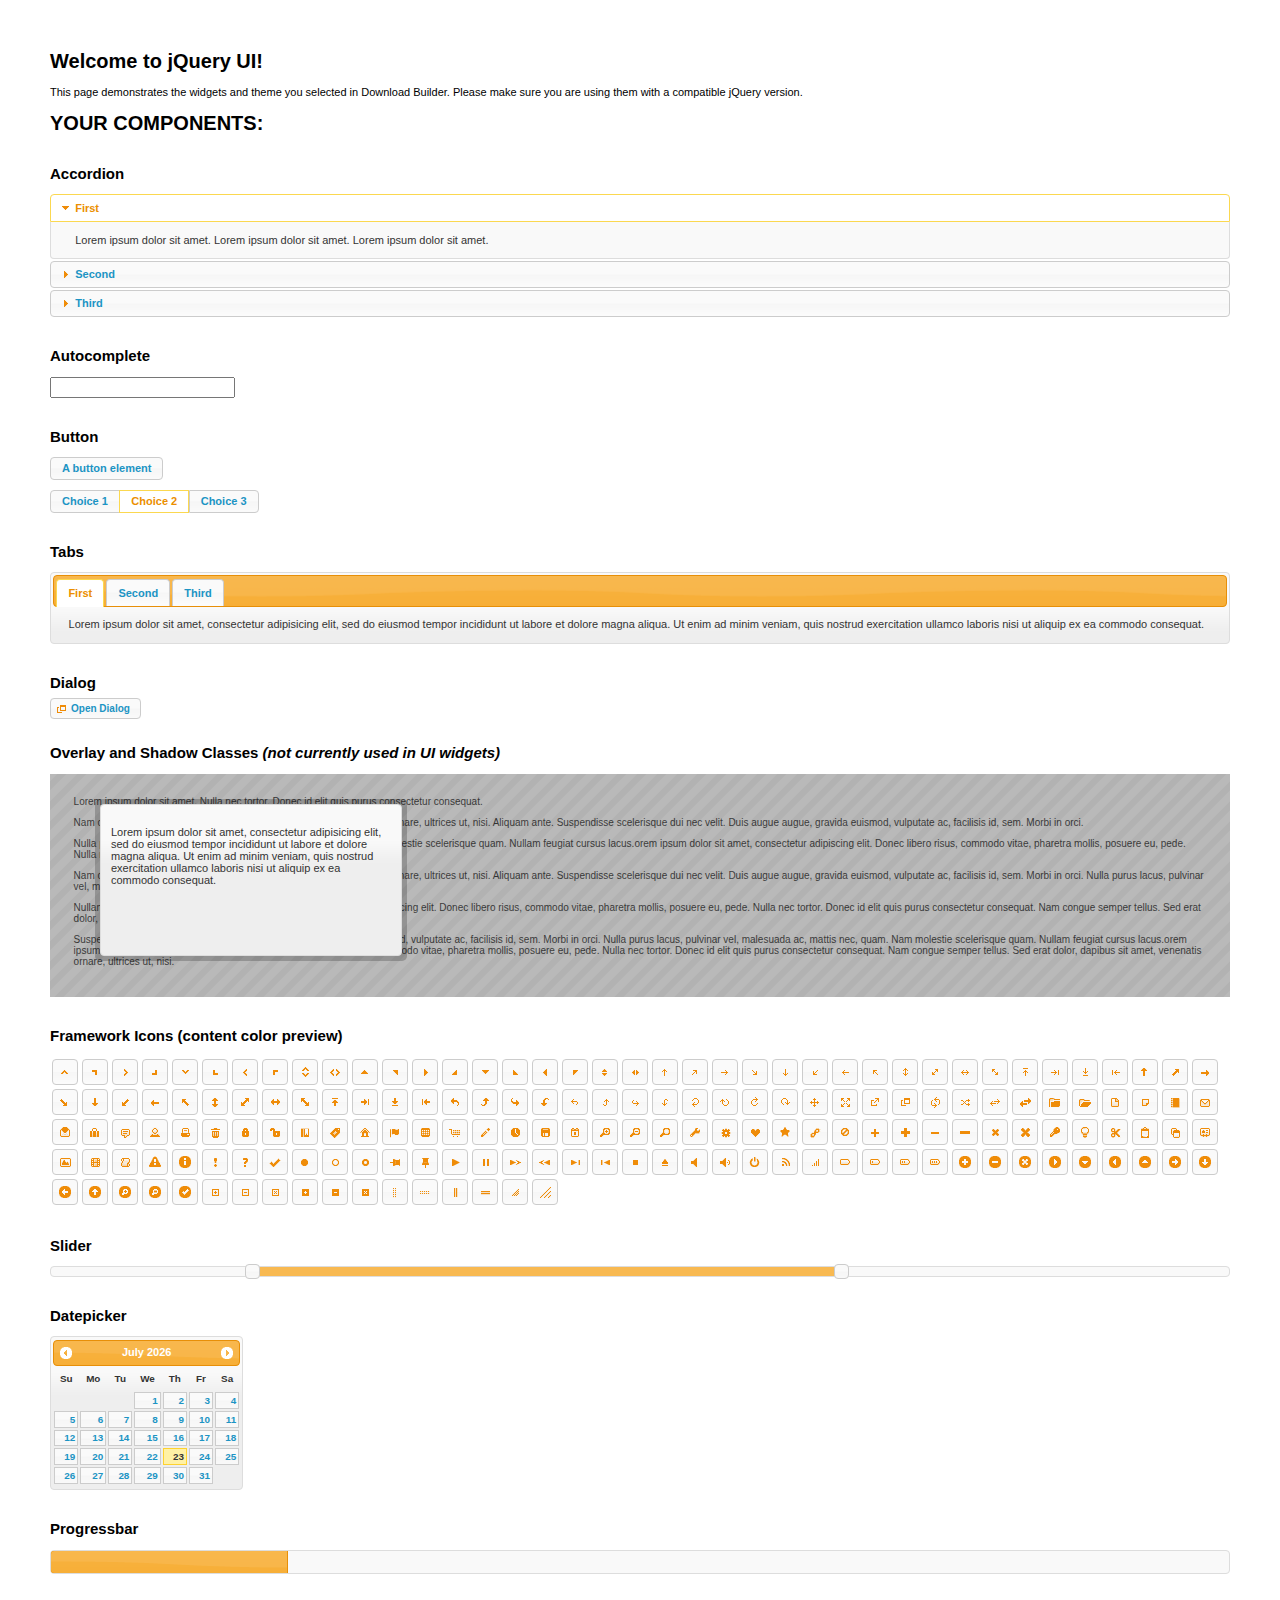
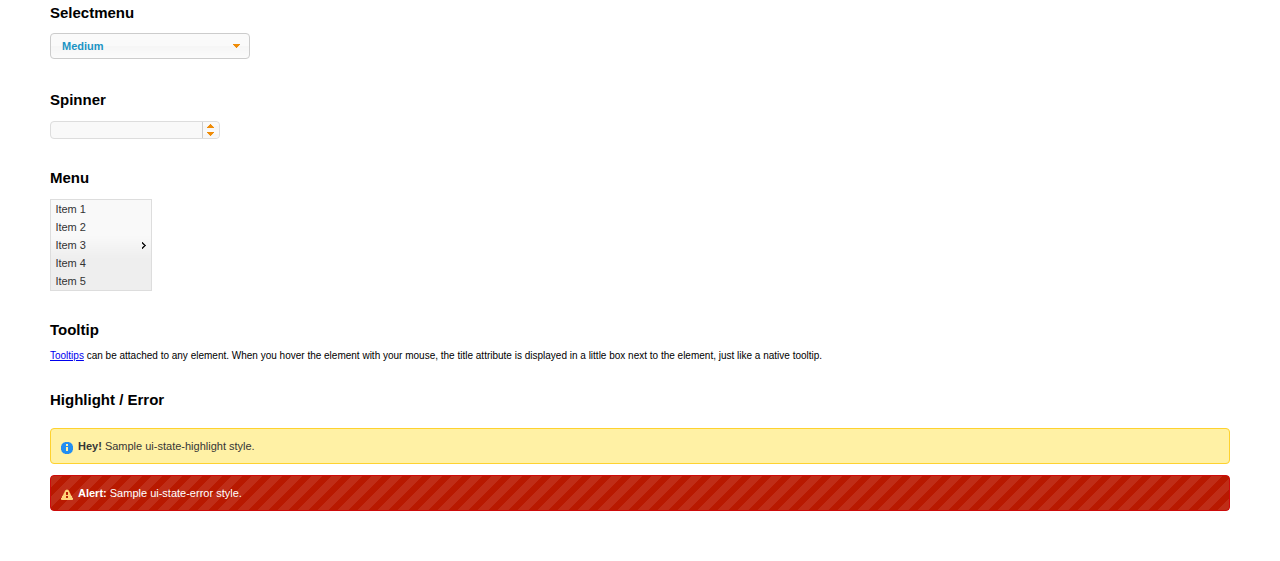
<file: jquery-ui-1.11.4.custom/index.html>
<!doctype html>
<html lang="us">
<head>
	<meta charset="utf-8">
	<title>jQuery UI Example Page</title>
	<link href="jquery-ui.css" rel="stylesheet">
	<style>
	body{
		font: 62.5% "Trebuchet MS", sans-serif;
		margin: 50px;
	}
	.demoHeaders {
		margin-top: 2em;
	}
	#dialog-link {
		padding: .4em 1em .4em 20px;
		text-decoration: none;
		position: relative;
	}
	#dialog-link span.ui-icon {
		margin: 0 5px 0 0;
		position: absolute;
		left: .2em;
		top: 50%;
		margin-top: -8px;
	}
	#icons {
		margin: 0;
		padding: 0;
	}
	#icons li {
		margin: 2px;
		position: relative;
		padding: 4px 0;
		cursor: pointer;
		float: left;
		list-style: none;
	}
	#icons span.ui-icon {
		float: left;
		margin: 0 4px;
	}
	.fakewindowcontain .ui-widget-overlay {
		position: absolute;
	}
	select {
		width: 200px;
	}
	</style>
</head>
<body>

<h1>Welcome to jQuery UI!</h1>

<div class="ui-widget">
	<p>This page demonstrates the widgets and theme you selected in Download Builder. Please make sure you are using them with a compatible jQuery version.</p>
</div>

<h1>YOUR COMPONENTS:</h1>


<!-- Accordion -->
<h2 class="demoHeaders">Accordion</h2>
<div id="accordion">
	<h3>First</h3>
	<div>Lorem ipsum dolor sit amet. Lorem ipsum dolor sit amet. Lorem ipsum dolor sit amet.</div>
	<h3>Second</h3>
	<div>Phasellus mattis tincidunt nibh.</div>
	<h3>Third</h3>
	<div>Nam dui erat, auctor a, dignissim quis.</div>
</div>



<!-- Autocomplete -->
<h2 class="demoHeaders">Autocomplete</h2>
<div>
	<input id="autocomplete" title="type &quot;a&quot;">
</div>



<!-- Button -->
<h2 class="demoHeaders">Button</h2>
<button id="button">A button element</button>
<form style="margin-top: 1em;">
	<div id="radioset">
		<input type="radio" id="radio1" name="radio"><label for="radio1">Choice 1</label>
		<input type="radio" id="radio2" name="radio" checked="checked"><label for="radio2">Choice 2</label>
		<input type="radio" id="radio3" name="radio"><label for="radio3">Choice 3</label>
	</div>
</form>



<!-- Tabs -->
<h2 class="demoHeaders">Tabs</h2>
<div id="tabs">
	<ul>
		<li><a href="#tabs-1">First</a></li>
		<li><a href="#tabs-2">Second</a></li>
		<li><a href="#tabs-3">Third</a></li>
	</ul>
	<div id="tabs-1">Lorem ipsum dolor sit amet, consectetur adipisicing elit, sed do eiusmod tempor incididunt ut labore et dolore magna aliqua. Ut enim ad minim veniam, quis nostrud exercitation ullamco laboris nisi ut aliquip ex ea commodo consequat.</div>
	<div id="tabs-2">Phasellus mattis tincidunt nibh. Cras orci urna, blandit id, pretium vel, aliquet ornare, felis. Maecenas scelerisque sem non nisl. Fusce sed lorem in enim dictum bibendum.</div>
	<div id="tabs-3">Nam dui erat, auctor a, dignissim quis, sollicitudin eu, felis. Pellentesque nisi urna, interdum eget, sagittis et, consequat vestibulum, lacus. Mauris porttitor ullamcorper augue.</div>
</div>



<!-- Dialog NOTE: Dialog is not generated by UI in this demo so it can be visually styled in themeroller-->
<h2 class="demoHeaders">Dialog</h2>
<p><a href="#" id="dialog-link" class="ui-state-default ui-corner-all"><span class="ui-icon ui-icon-newwin"></span>Open Dialog</a></p>

<h2 class="demoHeaders">Overlay and Shadow Classes <em>(not currently used in UI widgets)</em></h2>
<div style="position: relative; width: 96%; height: 200px; padding:1% 2%; overflow:hidden;" class="fakewindowcontain">
	<p>Lorem ipsum dolor sit amet,  Nulla nec tortor. Donec id elit quis purus consectetur consequat. </p><p>Nam congue semper tellus. Sed erat dolor, dapibus sit amet, venenatis ornare, ultrices ut, nisi. Aliquam ante. Suspendisse scelerisque dui nec velit. Duis augue augue, gravida euismod, vulputate ac, facilisis id, sem. Morbi in orci. </p><p>Nulla purus lacus, pulvinar vel, malesuada ac, mattis nec, quam. Nam molestie scelerisque quam. Nullam feugiat cursus lacus.orem ipsum dolor sit amet, consectetur adipiscing elit. Donec libero risus, commodo vitae, pharetra mollis, posuere eu, pede. Nulla nec tortor. Donec id elit quis purus consectetur consequat. </p><p>Nam congue semper tellus. Sed erat dolor, dapibus sit amet, venenatis ornare, ultrices ut, nisi. Aliquam ante. Suspendisse scelerisque dui nec velit. Duis augue augue, gravida euismod, vulputate ac, facilisis id, sem. Morbi in orci. Nulla purus lacus, pulvinar vel, malesuada ac, mattis nec, quam. Nam molestie scelerisque quam. </p><p>Nullam feugiat cursus lacus.orem ipsum dolor sit amet, consectetur adipiscing elit. Donec libero risus, commodo vitae, pharetra mollis, posuere eu, pede. Nulla nec tortor. Donec id elit quis purus consectetur consequat. Nam congue semper tellus. Sed erat dolor, dapibus sit amet, venenatis ornare, ultrices ut, nisi. Aliquam ante. </p><p>Suspendisse scelerisque dui nec velit. Duis augue augue, gravida euismod, vulputate ac, facilisis id, sem. Morbi in orci. Nulla purus lacus, pulvinar vel, malesuada ac, mattis nec, quam. Nam molestie scelerisque quam. Nullam feugiat cursus lacus.orem ipsum dolor sit amet, consectetur adipiscing elit. Donec libero risus, commodo vitae, pharetra mollis, posuere eu, pede. Nulla nec tortor. Donec id elit quis purus consectetur consequat. Nam congue semper tellus. Sed erat dolor, dapibus sit amet, venenatis ornare, ultrices ut, nisi. </p>

	<!-- ui-dialog -->
	<div class="ui-overlay"><div class="ui-widget-overlay"></div><div class="ui-widget-shadow ui-corner-all" style="width: 302px; height: 152px; position: absolute; left: 50px; top: 30px;"></div></div>
	<div style="position: absolute; width: 280px; height: 130px;left: 50px; top: 30px; padding: 10px;" class="ui-widget ui-widget-content ui-corner-all">
		<div class="ui-dialog-content ui-widget-content" style="background: none; border: 0;">
			<p>Lorem ipsum dolor sit amet, consectetur adipisicing elit, sed do eiusmod tempor incididunt ut labore et dolore magna aliqua. Ut enim ad minim veniam, quis nostrud exercitation ullamco laboris nisi ut aliquip ex ea commodo consequat.</p>
		</div>
	</div>

</div>

<!-- ui-dialog -->
<div id="dialog" title="Dialog Title">
	<p>Lorem ipsum dolor sit amet, consectetur adipisicing elit, sed do eiusmod tempor incididunt ut labore et dolore magna aliqua. Ut enim ad minim veniam, quis nostrud exercitation ullamco laboris nisi ut aliquip ex ea commodo consequat.</p>
</div>



<h2 class="demoHeaders">Framework Icons (content color preview)</h2>
<ul id="icons" class="ui-widget ui-helper-clearfix">
	<li class="ui-state-default ui-corner-all" title=".ui-icon-carat-1-n"><span class="ui-icon ui-icon-carat-1-n"></span></li>
	<li class="ui-state-default ui-corner-all" title=".ui-icon-carat-1-ne"><span class="ui-icon ui-icon-carat-1-ne"></span></li>
	<li class="ui-state-default ui-corner-all" title=".ui-icon-carat-1-e"><span class="ui-icon ui-icon-carat-1-e"></span></li>
	<li class="ui-state-default ui-corner-all" title=".ui-icon-carat-1-se"><span class="ui-icon ui-icon-carat-1-se"></span></li>
	<li class="ui-state-default ui-corner-all" title=".ui-icon-carat-1-s"><span class="ui-icon ui-icon-carat-1-s"></span></li>
	<li class="ui-state-default ui-corner-all" title=".ui-icon-carat-1-sw"><span class="ui-icon ui-icon-carat-1-sw"></span></li>
	<li class="ui-state-default ui-corner-all" title=".ui-icon-carat-1-w"><span class="ui-icon ui-icon-carat-1-w"></span></li>
	<li class="ui-state-default ui-corner-all" title=".ui-icon-carat-1-nw"><span class="ui-icon ui-icon-carat-1-nw"></span></li>
	<li class="ui-state-default ui-corner-all" title=".ui-icon-carat-2-n-s"><span class="ui-icon ui-icon-carat-2-n-s"></span></li>
	<li class="ui-state-default ui-corner-all" title=".ui-icon-carat-2-e-w"><span class="ui-icon ui-icon-carat-2-e-w"></span></li>
	<li class="ui-state-default ui-corner-all" title=".ui-icon-triangle-1-n"><span class="ui-icon ui-icon-triangle-1-n"></span></li>
	<li class="ui-state-default ui-corner-all" title=".ui-icon-triangle-1-ne"><span class="ui-icon ui-icon-triangle-1-ne"></span></li>
	<li class="ui-state-default ui-corner-all" title=".ui-icon-triangle-1-e"><span class="ui-icon ui-icon-triangle-1-e"></span></li>
	<li class="ui-state-default ui-corner-all" title=".ui-icon-triangle-1-se"><span class="ui-icon ui-icon-triangle-1-se"></span></li>
	<li class="ui-state-default ui-corner-all" title=".ui-icon-triangle-1-s"><span class="ui-icon ui-icon-triangle-1-s"></span></li>
	<li class="ui-state-default ui-corner-all" title=".ui-icon-triangle-1-sw"><span class="ui-icon ui-icon-triangle-1-sw"></span></li>
	<li class="ui-state-default ui-corner-all" title=".ui-icon-triangle-1-w"><span class="ui-icon ui-icon-triangle-1-w"></span></li>
	<li class="ui-state-default ui-corner-all" title=".ui-icon-triangle-1-nw"><span class="ui-icon ui-icon-triangle-1-nw"></span></li>
	<li class="ui-state-default ui-corner-all" title=".ui-icon-triangle-2-n-s"><span class="ui-icon ui-icon-triangle-2-n-s"></span></li>
	<li class="ui-state-default ui-corner-all" title=".ui-icon-triangle-2-e-w"><span class="ui-icon ui-icon-triangle-2-e-w"></span></li>
	<li class="ui-state-default ui-corner-all" title=".ui-icon-arrow-1-n"><span class="ui-icon ui-icon-arrow-1-n"></span></li>
	<li class="ui-state-default ui-corner-all" title=".ui-icon-arrow-1-ne"><span class="ui-icon ui-icon-arrow-1-ne"></span></li>
	<li class="ui-state-default ui-corner-all" title=".ui-icon-arrow-1-e"><span class="ui-icon ui-icon-arrow-1-e"></span></li>
	<li class="ui-state-default ui-corner-all" title=".ui-icon-arrow-1-se"><span class="ui-icon ui-icon-arrow-1-se"></span></li>
	<li class="ui-state-default ui-corner-all" title=".ui-icon-arrow-1-s"><span class="ui-icon ui-icon-arrow-1-s"></span></li>
	<li class="ui-state-default ui-corner-all" title=".ui-icon-arrow-1-sw"><span class="ui-icon ui-icon-arrow-1-sw"></span></li>
	<li class="ui-state-default ui-corner-all" title=".ui-icon-arrow-1-w"><span class="ui-icon ui-icon-arrow-1-w"></span></li>
	<li class="ui-state-default ui-corner-all" title=".ui-icon-arrow-1-nw"><span class="ui-icon ui-icon-arrow-1-nw"></span></li>
	<li class="ui-state-default ui-corner-all" title=".ui-icon-arrow-2-n-s"><span class="ui-icon ui-icon-arrow-2-n-s"></span></li>
	<li class="ui-state-default ui-corner-all" title=".ui-icon-arrow-2-ne-sw"><span class="ui-icon ui-icon-arrow-2-ne-sw"></span></li>
	<li class="ui-state-default ui-corner-all" title=".ui-icon-arrow-2-e-w"><span class="ui-icon ui-icon-arrow-2-e-w"></span></li>
	<li class="ui-state-default ui-corner-all" title=".ui-icon-arrow-2-se-nw"><span class="ui-icon ui-icon-arrow-2-se-nw"></span></li>
	<li class="ui-state-default ui-corner-all" title=".ui-icon-arrowstop-1-n"><span class="ui-icon ui-icon-arrowstop-1-n"></span></li>
	<li class="ui-state-default ui-corner-all" title=".ui-icon-arrowstop-1-e"><span class="ui-icon ui-icon-arrowstop-1-e"></span></li>
	<li class="ui-state-default ui-corner-all" title=".ui-icon-arrowstop-1-s"><span class="ui-icon ui-icon-arrowstop-1-s"></span></li>
	<li class="ui-state-default ui-corner-all" title=".ui-icon-arrowstop-1-w"><span class="ui-icon ui-icon-arrowstop-1-w"></span></li>
	<li class="ui-state-default ui-corner-all" title=".ui-icon-arrowthick-1-n"><span class="ui-icon ui-icon-arrowthick-1-n"></span></li>
	<li class="ui-state-default ui-corner-all" title=".ui-icon-arrowthick-1-ne"><span class="ui-icon ui-icon-arrowthick-1-ne"></span></li>
	<li class="ui-state-default ui-corner-all" title=".ui-icon-arrowthick-1-e"><span class="ui-icon ui-icon-arrowthick-1-e"></span></li>
	<li class="ui-state-default ui-corner-all" title=".ui-icon-arrowthick-1-se"><span class="ui-icon ui-icon-arrowthick-1-se"></span></li>
	<li class="ui-state-default ui-corner-all" title=".ui-icon-arrowthick-1-s"><span class="ui-icon ui-icon-arrowthick-1-s"></span></li>
	<li class="ui-state-default ui-corner-all" title=".ui-icon-arrowthick-1-sw"><span class="ui-icon ui-icon-arrowthick-1-sw"></span></li>
	<li class="ui-state-default ui-corner-all" title=".ui-icon-arrowthick-1-w"><span class="ui-icon ui-icon-arrowthick-1-w"></span></li>
	<li class="ui-state-default ui-corner-all" title=".ui-icon-arrowthick-1-nw"><span class="ui-icon ui-icon-arrowthick-1-nw"></span></li>
	<li class="ui-state-default ui-corner-all" title=".ui-icon-arrowthick-2-n-s"><span class="ui-icon ui-icon-arrowthick-2-n-s"></span></li>
	<li class="ui-state-default ui-corner-all" title=".ui-icon-arrowthick-2-ne-sw"><span class="ui-icon ui-icon-arrowthick-2-ne-sw"></span></li>
	<li class="ui-state-default ui-corner-all" title=".ui-icon-arrowthick-2-e-w"><span class="ui-icon ui-icon-arrowthick-2-e-w"></span></li>
	<li class="ui-state-default ui-corner-all" title=".ui-icon-arrowthick-2-se-nw"><span class="ui-icon ui-icon-arrowthick-2-se-nw"></span></li>
	<li class="ui-state-default ui-corner-all" title=".ui-icon-arrowthickstop-1-n"><span class="ui-icon ui-icon-arrowthickstop-1-n"></span></li>
	<li class="ui-state-default ui-corner-all" title=".ui-icon-arrowthickstop-1-e"><span class="ui-icon ui-icon-arrowthickstop-1-e"></span></li>
	<li class="ui-state-default ui-corner-all" title=".ui-icon-arrowthickstop-1-s"><span class="ui-icon ui-icon-arrowthickstop-1-s"></span></li>
	<li class="ui-state-default ui-corner-all" title=".ui-icon-arrowthickstop-1-w"><span class="ui-icon ui-icon-arrowthickstop-1-w"></span></li>
	<li class="ui-state-default ui-corner-all" title=".ui-icon-arrowreturnthick-1-w"><span class="ui-icon ui-icon-arrowreturnthick-1-w"></span></li>
	<li class="ui-state-default ui-corner-all" title=".ui-icon-arrowreturnthick-1-n"><span class="ui-icon ui-icon-arrowreturnthick-1-n"></span></li>
	<li class="ui-state-default ui-corner-all" title=".ui-icon-arrowreturnthick-1-e"><span class="ui-icon ui-icon-arrowreturnthick-1-e"></span></li>
	<li class="ui-state-default ui-corner-all" title=".ui-icon-arrowreturnthick-1-s"><span class="ui-icon ui-icon-arrowreturnthick-1-s"></span></li>
	<li class="ui-state-default ui-corner-all" title=".ui-icon-arrowreturn-1-w"><span class="ui-icon ui-icon-arrowreturn-1-w"></span></li>
	<li class="ui-state-default ui-corner-all" title=".ui-icon-arrowreturn-1-n"><span class="ui-icon ui-icon-arrowreturn-1-n"></span></li>
	<li class="ui-state-default ui-corner-all" title=".ui-icon-arrowreturn-1-e"><span class="ui-icon ui-icon-arrowreturn-1-e"></span></li>
	<li class="ui-state-default ui-corner-all" title=".ui-icon-arrowreturn-1-s"><span class="ui-icon ui-icon-arrowreturn-1-s"></span></li>
	<li class="ui-state-default ui-corner-all" title=".ui-icon-arrowrefresh-1-w"><span class="ui-icon ui-icon-arrowrefresh-1-w"></span></li>
	<li class="ui-state-default ui-corner-all" title=".ui-icon-arrowrefresh-1-n"><span class="ui-icon ui-icon-arrowrefresh-1-n"></span></li>
	<li class="ui-state-default ui-corner-all" title=".ui-icon-arrowrefresh-1-e"><span class="ui-icon ui-icon-arrowrefresh-1-e"></span></li>
	<li class="ui-state-default ui-corner-all" title=".ui-icon-arrowrefresh-1-s"><span class="ui-icon ui-icon-arrowrefresh-1-s"></span></li>
	<li class="ui-state-default ui-corner-all" title=".ui-icon-arrow-4"><span class="ui-icon ui-icon-arrow-4"></span></li>
	<li class="ui-state-default ui-corner-all" title=".ui-icon-arrow-4-diag"><span class="ui-icon ui-icon-arrow-4-diag"></span></li>
	<li class="ui-state-default ui-corner-all" title=".ui-icon-extlink"><span class="ui-icon ui-icon-extlink"></span></li>
	<li class="ui-state-default ui-corner-all" title=".ui-icon-newwin"><span class="ui-icon ui-icon-newwin"></span></li>
	<li class="ui-state-default ui-corner-all" title=".ui-icon-refresh"><span class="ui-icon ui-icon-refresh"></span></li>
	<li class="ui-state-default ui-corner-all" title=".ui-icon-shuffle"><span class="ui-icon ui-icon-shuffle"></span></li>
	<li class="ui-state-default ui-corner-all" title=".ui-icon-transfer-e-w"><span class="ui-icon ui-icon-transfer-e-w"></span></li>
	<li class="ui-state-default ui-corner-all" title=".ui-icon-transferthick-e-w"><span class="ui-icon ui-icon-transferthick-e-w"></span></li>
	<li class="ui-state-default ui-corner-all" title=".ui-icon-folder-collapsed"><span class="ui-icon ui-icon-folder-collapsed"></span></li>
	<li class="ui-state-default ui-corner-all" title=".ui-icon-folder-open"><span class="ui-icon ui-icon-folder-open"></span></li>
	<li class="ui-state-default ui-corner-all" title=".ui-icon-document"><span class="ui-icon ui-icon-document"></span></li>
	<li class="ui-state-default ui-corner-all" title=".ui-icon-document-b"><span class="ui-icon ui-icon-document-b"></span></li>
	<li class="ui-state-default ui-corner-all" title=".ui-icon-note"><span class="ui-icon ui-icon-note"></span></li>
	<li class="ui-state-default ui-corner-all" title=".ui-icon-mail-closed"><span class="ui-icon ui-icon-mail-closed"></span></li>
	<li class="ui-state-default ui-corner-all" title=".ui-icon-mail-open"><span class="ui-icon ui-icon-mail-open"></span></li>
	<li class="ui-state-default ui-corner-all" title=".ui-icon-suitcase"><span class="ui-icon ui-icon-suitcase"></span></li>
	<li class="ui-state-default ui-corner-all" title=".ui-icon-comment"><span class="ui-icon ui-icon-comment"></span></li>
	<li class="ui-state-default ui-corner-all" title=".ui-icon-person"><span class="ui-icon ui-icon-person"></span></li>
	<li class="ui-state-default ui-corner-all" title=".ui-icon-print"><span class="ui-icon ui-icon-print"></span></li>
	<li class="ui-state-default ui-corner-all" title=".ui-icon-trash"><span class="ui-icon ui-icon-trash"></span></li>
	<li class="ui-state-default ui-corner-all" title=".ui-icon-locked"><span class="ui-icon ui-icon-locked"></span></li>
	<li class="ui-state-default ui-corner-all" title=".ui-icon-unlocked"><span class="ui-icon ui-icon-unlocked"></span></li>
	<li class="ui-state-default ui-corner-all" title=".ui-icon-bookmark"><span class="ui-icon ui-icon-bookmark"></span></li>
	<li class="ui-state-default ui-corner-all" title=".ui-icon-tag"><span class="ui-icon ui-icon-tag"></span></li>
	<li class="ui-state-default ui-corner-all" title=".ui-icon-home"><span class="ui-icon ui-icon-home"></span></li>
	<li class="ui-state-default ui-corner-all" title=".ui-icon-flag"><span class="ui-icon ui-icon-flag"></span></li>
	<li class="ui-state-default ui-corner-all" title=".ui-icon-calculator"><span class="ui-icon ui-icon-calculator"></span></li>
	<li class="ui-state-default ui-corner-all" title=".ui-icon-cart"><span class="ui-icon ui-icon-cart"></span></li>
	<li class="ui-state-default ui-corner-all" title=".ui-icon-pencil"><span class="ui-icon ui-icon-pencil"></span></li>
	<li class="ui-state-default ui-corner-all" title=".ui-icon-clock"><span class="ui-icon ui-icon-clock"></span></li>
	<li class="ui-state-default ui-corner-all" title=".ui-icon-disk"><span class="ui-icon ui-icon-disk"></span></li>
	<li class="ui-state-default ui-corner-all" title=".ui-icon-calendar"><span class="ui-icon ui-icon-calendar"></span></li>
	<li class="ui-state-default ui-corner-all" title=".ui-icon-zoomin"><span class="ui-icon ui-icon-zoomin"></span></li>
	<li class="ui-state-default ui-corner-all" title=".ui-icon-zoomout"><span class="ui-icon ui-icon-zoomout"></span></li>
	<li class="ui-state-default ui-corner-all" title=".ui-icon-search"><span class="ui-icon ui-icon-search"></span></li>
	<li class="ui-state-default ui-corner-all" title=".ui-icon-wrench"><span class="ui-icon ui-icon-wrench"></span></li>
	<li class="ui-state-default ui-corner-all" title=".ui-icon-gear"><span class="ui-icon ui-icon-gear"></span></li>
	<li class="ui-state-default ui-corner-all" title=".ui-icon-heart"><span class="ui-icon ui-icon-heart"></span></li>
	<li class="ui-state-default ui-corner-all" title=".ui-icon-star"><span class="ui-icon ui-icon-star"></span></li>
	<li class="ui-state-default ui-corner-all" title=".ui-icon-link"><span class="ui-icon ui-icon-link"></span></li>
	<li class="ui-state-default ui-corner-all" title=".ui-icon-cancel"><span class="ui-icon ui-icon-cancel"></span></li>
	<li class="ui-state-default ui-corner-all" title=".ui-icon-plus"><span class="ui-icon ui-icon-plus"></span></li>
	<li class="ui-state-default ui-corner-all" title=".ui-icon-plusthick"><span class="ui-icon ui-icon-plusthick"></span></li>
	<li class="ui-state-default ui-corner-all" title=".ui-icon-minus"><span class="ui-icon ui-icon-minus"></span></li>
	<li class="ui-state-default ui-corner-all" title=".ui-icon-minusthick"><span class="ui-icon ui-icon-minusthick"></span></li>
	<li class="ui-state-default ui-corner-all" title=".ui-icon-close"><span class="ui-icon ui-icon-close"></span></li>
	<li class="ui-state-default ui-corner-all" title=".ui-icon-closethick"><span class="ui-icon ui-icon-closethick"></span></li>
	<li class="ui-state-default ui-corner-all" title=".ui-icon-key"><span class="ui-icon ui-icon-key"></span></li>
	<li class="ui-state-default ui-corner-all" title=".ui-icon-lightbulb"><span class="ui-icon ui-icon-lightbulb"></span></li>
	<li class="ui-state-default ui-corner-all" title=".ui-icon-scissors"><span class="ui-icon ui-icon-scissors"></span></li>
	<li class="ui-state-default ui-corner-all" title=".ui-icon-clipboard"><span class="ui-icon ui-icon-clipboard"></span></li>
	<li class="ui-state-default ui-corner-all" title=".ui-icon-copy"><span class="ui-icon ui-icon-copy"></span></li>
	<li class="ui-state-default ui-corner-all" title=".ui-icon-contact"><span class="ui-icon ui-icon-contact"></span></li>
	<li class="ui-state-default ui-corner-all" title=".ui-icon-image"><span class="ui-icon ui-icon-image"></span></li>
	<li class="ui-state-default ui-corner-all" title=".ui-icon-video"><span class="ui-icon ui-icon-video"></span></li>
	<li class="ui-state-default ui-corner-all" title=".ui-icon-script"><span class="ui-icon ui-icon-script"></span></li>
	<li class="ui-state-default ui-corner-all" title=".ui-icon-alert"><span class="ui-icon ui-icon-alert"></span></li>
	<li class="ui-state-default ui-corner-all" title=".ui-icon-info"><span class="ui-icon ui-icon-info"></span></li>
	<li class="ui-state-default ui-corner-all" title=".ui-icon-notice"><span class="ui-icon ui-icon-notice"></span></li>
	<li class="ui-state-default ui-corner-all" title=".ui-icon-help"><span class="ui-icon ui-icon-help"></span></li>
	<li class="ui-state-default ui-corner-all" title=".ui-icon-check"><span class="ui-icon ui-icon-check"></span></li>
	<li class="ui-state-default ui-corner-all" title=".ui-icon-bullet"><span class="ui-icon ui-icon-bullet"></span></li>
	<li class="ui-state-default ui-corner-all" title=".ui-icon-radio-off"><span class="ui-icon ui-icon-radio-off"></span></li>
	<li class="ui-state-default ui-corner-all" title=".ui-icon-radio-on"><span class="ui-icon ui-icon-radio-on"></span></li>
	<li class="ui-state-default ui-corner-all" title=".ui-icon-pin-w"><span class="ui-icon ui-icon-pin-w"></span></li>
	<li class="ui-state-default ui-corner-all" title=".ui-icon-pin-s"><span class="ui-icon ui-icon-pin-s"></span></li>
	<li class="ui-state-default ui-corner-all" title=".ui-icon-play"><span class="ui-icon ui-icon-play"></span></li>
	<li class="ui-state-default ui-corner-all" title=".ui-icon-pause"><span class="ui-icon ui-icon-pause"></span></li>
	<li class="ui-state-default ui-corner-all" title=".ui-icon-seek-next"><span class="ui-icon ui-icon-seek-next"></span></li>
	<li class="ui-state-default ui-corner-all" title=".ui-icon-seek-prev"><span class="ui-icon ui-icon-seek-prev"></span></li>
	<li class="ui-state-default ui-corner-all" title=".ui-icon-seek-end"><span class="ui-icon ui-icon-seek-end"></span></li>
	<li class="ui-state-default ui-corner-all" title=".ui-icon-seek-first"><span class="ui-icon ui-icon-seek-first"></span></li>
	<li class="ui-state-default ui-corner-all" title=".ui-icon-stop"><span class="ui-icon ui-icon-stop"></span></li>
	<li class="ui-state-default ui-corner-all" title=".ui-icon-eject"><span class="ui-icon ui-icon-eject"></span></li>
	<li class="ui-state-default ui-corner-all" title=".ui-icon-volume-off"><span class="ui-icon ui-icon-volume-off"></span></li>
	<li class="ui-state-default ui-corner-all" title=".ui-icon-volume-on"><span class="ui-icon ui-icon-volume-on"></span></li>
	<li class="ui-state-default ui-corner-all" title=".ui-icon-power"><span class="ui-icon ui-icon-power"></span></li>
	<li class="ui-state-default ui-corner-all" title=".ui-icon-signal-diag"><span class="ui-icon ui-icon-signal-diag"></span></li>
	<li class="ui-state-default ui-corner-all" title=".ui-icon-signal"><span class="ui-icon ui-icon-signal"></span></li>
	<li class="ui-state-default ui-corner-all" title=".ui-icon-battery-0"><span class="ui-icon ui-icon-battery-0"></span></li>
	<li class="ui-state-default ui-corner-all" title=".ui-icon-battery-1"><span class="ui-icon ui-icon-battery-1"></span></li>
	<li class="ui-state-default ui-corner-all" title=".ui-icon-battery-2"><span class="ui-icon ui-icon-battery-2"></span></li>
	<li class="ui-state-default ui-corner-all" title=".ui-icon-battery-3"><span class="ui-icon ui-icon-battery-3"></span></li>
	<li class="ui-state-default ui-corner-all" title=".ui-icon-circle-plus"><span class="ui-icon ui-icon-circle-plus"></span></li>
	<li class="ui-state-default ui-corner-all" title=".ui-icon-circle-minus"><span class="ui-icon ui-icon-circle-minus"></span></li>
	<li class="ui-state-default ui-corner-all" title=".ui-icon-circle-close"><span class="ui-icon ui-icon-circle-close"></span></li>
	<li class="ui-state-default ui-corner-all" title=".ui-icon-circle-triangle-e"><span class="ui-icon ui-icon-circle-triangle-e"></span></li>
	<li class="ui-state-default ui-corner-all" title=".ui-icon-circle-triangle-s"><span class="ui-icon ui-icon-circle-triangle-s"></span></li>
	<li class="ui-state-default ui-corner-all" title=".ui-icon-circle-triangle-w"><span class="ui-icon ui-icon-circle-triangle-w"></span></li>
	<li class="ui-state-default ui-corner-all" title=".ui-icon-circle-triangle-n"><span class="ui-icon ui-icon-circle-triangle-n"></span></li>
	<li class="ui-state-default ui-corner-all" title=".ui-icon-circle-arrow-e"><span class="ui-icon ui-icon-circle-arrow-e"></span></li>
	<li class="ui-state-default ui-corner-all" title=".ui-icon-circle-arrow-s"><span class="ui-icon ui-icon-circle-arrow-s"></span></li>
	<li class="ui-state-default ui-corner-all" title=".ui-icon-circle-arrow-w"><span class="ui-icon ui-icon-circle-arrow-w"></span></li>
	<li class="ui-state-default ui-corner-all" title=".ui-icon-circle-arrow-n"><span class="ui-icon ui-icon-circle-arrow-n"></span></li>
	<li class="ui-state-default ui-corner-all" title=".ui-icon-circle-zoomin"><span class="ui-icon ui-icon-circle-zoomin"></span></li>
	<li class="ui-state-default ui-corner-all" title=".ui-icon-circle-zoomout"><span class="ui-icon ui-icon-circle-zoomout"></span></li>
	<li class="ui-state-default ui-corner-all" title=".ui-icon-circle-check"><span class="ui-icon ui-icon-circle-check"></span></li>
	<li class="ui-state-default ui-corner-all" title=".ui-icon-circlesmall-plus"><span class="ui-icon ui-icon-circlesmall-plus"></span></li>
	<li class="ui-state-default ui-corner-all" title=".ui-icon-circlesmall-minus"><span class="ui-icon ui-icon-circlesmall-minus"></span></li>
	<li class="ui-state-default ui-corner-all" title=".ui-icon-circlesmall-close"><span class="ui-icon ui-icon-circlesmall-close"></span></li>
	<li class="ui-state-default ui-corner-all" title=".ui-icon-squaresmall-plus"><span class="ui-icon ui-icon-squaresmall-plus"></span></li>
	<li class="ui-state-default ui-corner-all" title=".ui-icon-squaresmall-minus"><span class="ui-icon ui-icon-squaresmall-minus"></span></li>
	<li class="ui-state-default ui-corner-all" title=".ui-icon-squaresmall-close"><span class="ui-icon ui-icon-squaresmall-close"></span></li>
	<li class="ui-state-default ui-corner-all" title=".ui-icon-grip-dotted-vertical"><span class="ui-icon ui-icon-grip-dotted-vertical"></span></li>
	<li class="ui-state-default ui-corner-all" title=".ui-icon-grip-dotted-horizontal"><span class="ui-icon ui-icon-grip-dotted-horizontal"></span></li>
	<li class="ui-state-default ui-corner-all" title=".ui-icon-grip-solid-vertical"><span class="ui-icon ui-icon-grip-solid-vertical"></span></li>
	<li class="ui-state-default ui-corner-all" title=".ui-icon-grip-solid-horizontal"><span class="ui-icon ui-icon-grip-solid-horizontal"></span></li>
	<li class="ui-state-default ui-corner-all" title=".ui-icon-gripsmall-diagonal-se"><span class="ui-icon ui-icon-gripsmall-diagonal-se"></span></li>
	<li class="ui-state-default ui-corner-all" title=".ui-icon-grip-diagonal-se"><span class="ui-icon ui-icon-grip-diagonal-se"></span></li>
</ul>


<!-- Slider -->
<h2 class="demoHeaders">Slider</h2>
<div id="slider"></div>



<!-- Datepicker -->
<h2 class="demoHeaders">Datepicker</h2>
<div id="datepicker"></div>



<!-- Progressbar -->
<h2 class="demoHeaders">Progressbar</h2>
<div id="progressbar"></div>



<!-- Progressbar -->
<h2 class="demoHeaders">Selectmenu</h2>
<select id="selectmenu">
	<option>Slower</option>
	<option>Slow</option>
	<option selected="selected">Medium</option>
	<option>Fast</option>
	<option>Faster</option>
</select>



<!-- Spinner -->
<h2 class="demoHeaders">Spinner</h2>
<input id="spinner">



<!-- Menu -->
<h2 class="demoHeaders">Menu</h2>
<ul style="width:100px;" id="menu">
	<li>Item 1</li>
	<li>Item 2</li>
	<li>Item 3
		<ul>
			<li>Item 3-1</li>
			<li>Item 3-2</li>
			<li>Item 3-3</li>
			<li>Item 3-4</li>
			<li>Item 3-5</li>
		</ul>
	</li>
	<li>Item 4</li>
	<li>Item 5</li>
</ul>



<!-- Tooltip -->
<h2 class="demoHeaders">Tooltip</h2>
<p id="tooltip">
	<a href="#" title="That&apos;s what this widget is">Tooltips</a> can be attached to any element. When you hover
the element with your mouse, the title attribute is displayed in a little box next to the element, just like a native tooltip.
</p>


<!-- Highlight / Error -->
<h2 class="demoHeaders">Highlight / Error</h2>
<div class="ui-widget">
	<div class="ui-state-highlight ui-corner-all" style="margin-top: 20px; padding: 0 .7em;">
		<p><span class="ui-icon ui-icon-info" style="float: left; margin-right: .3em;"></span>
		<strong>Hey!</strong> Sample ui-state-highlight style.</p>
	</div>
</div>
<br>
<div class="ui-widget">
	<div class="ui-state-error ui-corner-all" style="padding: 0 .7em;">
		<p><span class="ui-icon ui-icon-alert" style="float: left; margin-right: .3em;"></span>
		<strong>Alert:</strong> Sample ui-state-error style.</p>
	</div>
</div>

<script src="external/jquery/jquery.js"></script>
<script src="jquery-ui.js"></script>
<script>

$( "#accordion" ).accordion();



var availableTags = [
	"ActionScript",
	"AppleScript",
	"Asp",
	"BASIC",
	"C",
	"C++",
	"Clojure",
	"COBOL",
	"ColdFusion",
	"Erlang",
	"Fortran",
	"Groovy",
	"Haskell",
	"Java",
	"JavaScript",
	"Lisp",
	"Perl",
	"PHP",
	"Python",
	"Ruby",
	"Scala",
	"Scheme"
];
$( "#autocomplete" ).autocomplete({
	source: availableTags
});



$( "#button" ).button();
$( "#radioset" ).buttonset();



$( "#tabs" ).tabs();



$( "#dialog" ).dialog({
	autoOpen: false,
	width: 400,
	buttons: [
		{
			text: "Ok",
			click: function() {
				$( this ).dialog( "close" );
			}
		},
		{
			text: "Cancel",
			click: function() {
				$( this ).dialog( "close" );
			}
		}
	]
});

// Link to open the dialog
$( "#dialog-link" ).click(function( event ) {
	$( "#dialog" ).dialog( "open" );
	event.preventDefault();
});



$( "#datepicker" ).datepicker({
	inline: true
});



$( "#slider" ).slider({
	range: true,
	values: [ 17, 67 ]
});



$( "#progressbar" ).progressbar({
	value: 20
});



$( "#spinner" ).spinner();



$( "#menu" ).menu();



$( "#tooltip" ).tooltip();



$( "#selectmenu" ).selectmenu();


// Hover states on the static widgets
$( "#dialog-link, #icons li" ).hover(
	function() {
		$( this ).addClass( "ui-state-hover" );
	},
	function() {
		$( this ).removeClass( "ui-state-hover" );
	}
);
</script>
</body>
</html>
</file>
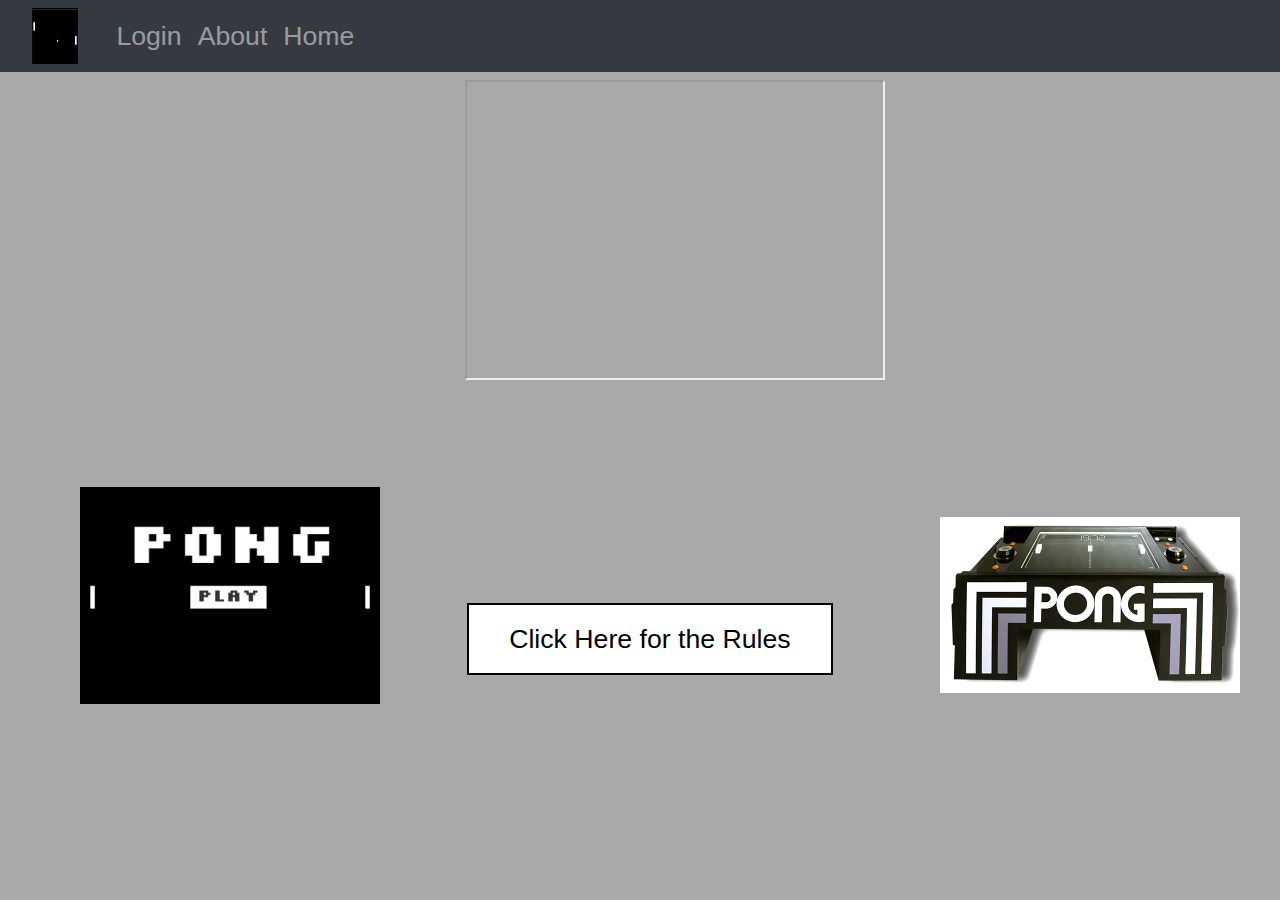
<file: about.html>
<!DOCTYPE html>
<html>
<head>
    <title>About</title>
    <link rel="stylesheet" type="text/css" href="finalProject.css">
    <link rel="stylesheet" href="https://stackpath.bootstrapcdn.com/bootstrap/4.4.1/css/bootstrap.min.css" integrity="sha384-Vkoo8x4CGsO3+Hhxv8T/Q5PaXtkKtu6ug5TOeNV6gBiFeWPGFN9MuhOf23Q9Ifjh" crossorigin="anonymous">
    <style>
        body {
            background-color: darkgray;
        }
        
        iframe {
            margin-left: 465px;
            margin-top: 80px;
        }
        
        #imageWrapper {
            display: flex;
        }
        
        .images {
            flex: 50%;
            padding-left: 80px;
            padding-top: 100px;
        }
        
        #pongMachine {
            padding-left: 300px;
            padding-top: 130px;
        }
        
        img {
            width: 300px;
        }
        
        #rules {
            margin: 0;
            position: absolute;
            left: 36.5%;
            bottom: 25%;
            padding: 14px 40px;
            font-size: 20pt;
            background-color: white;
            color: black;
            border: 2px solid black;
        }
        
        #rulesLoad {
            margin: 0;
            bottom: 30%;
            position: absolute;
        }
        
        #loader {
            display: none;
            margin-left: 625px;
        }
        .loadNode {
            width: 20px;
            height: 20px;
            display: inline-block;
            border-radius: 100%;
            margin: 10px 5px;
            transition: background-color .2s;
        }
        .loadNode:nth-of-type(1) {
            background-color: #aaa;
        }
        .loadNode:nth-of-type(2) {
            background-color: #777;
        }
        .loadNode:nth-of-type(3) {
            background-color: #333;
        }
    </style>
</head>
<body>
    <div>
    <nav class="navbar navbar-expand-sm bg-dark navbar-dark fixed-top">
        <!-- Brand -->
        <a class="navbar-brand" href="#"></a>

        <!-- Links -->
        <ul class="navbar-nav">
        <img src="images/pong.jpg" alt="swim" id="logo">
            <li class="nav-item">
                <a class="nav-link" href="loginForm.php">Login</a>
            </li>
            <li class="nav-item">
              <a class="nav-link" href="about.html">About</a>
            </li>
            <li class="nav-item">
              <a class="nav-link" href="index.html">
                Home
              </a>
            </li>
         </ul>
    </nav>
        <div>
            <iframe width="420" height="300" src="https://www.youtube.com/embed/fiShX2pTz9A">
            </iframe>
        </div>
    <div>
        <div id="loader">
            <div class="loadNode"></div>
            <div class="loadNode"></div>
            <div class="loadNode"></div>
        </div>
        <div>
            <p id="rulesLoad"></p>
            <button id="rules" onclick="showRules(), hide()">Click Here for the Rules</button>
        </div> 
        <div id="imageWrapper">
            <div class="images">
                <img src="images/pongPlay.png" alt="pongplay">
            </div>
            <div class="images" id="pongMachine">
                <img src="images/pongMachine.jpg" alt="pongmachine">
            </div>
        </div>
    </div>
    </div>
    
<!--
    //        function updateInfo(quoteID) {
//			var xmlHttp = new XMLHttpRequest();
//		
//			xmlHttp.onload = function() {
//				if (xmlHttp.status == 200) {
//					var infoBox = document.getElementById('infoBox');
//					infoBox.innerHTML = xmlHttp.responseText;
//				  }
//			}
//		
//			var reqURL = "updateInfo.php?infoId=" + quoteID;
//		
//			xmlHttp.open("GET", reqURL, true);
//			xmlHttp.send();
//		}
-->
    <script>
        function hide(){
            document.getElementById("rules").style.display = "none";
        }
        
        function showRules(){
            var xmlHttp = new XMLHttpRequest();
            
            xmlHttp.onreadystatechange = function() {
                if(xmlHttp.readyState == 4 && xmlHttp.status == 200){
                    document.getElementById("loader").style.display = "none";
                    
                    document.getElementById("rulesLoad").innerHTML = xmlHttp.responseText;
//                    var rulesBox = document.getElementById("rules");
//                    rulesBox.innerHTML = xmlHttp.responseText;
                }
            }
            document.getElementById("loader").style.display = "block";
            document.getElementById("rulesLoad").innerHTML = "";
            
            xmlHttp.open("GET", "rules.php", true);
            xmlHttp.send();
            
        }
        var tick = 1;
        setInterval(function() {
            var loadNodes = document.querySelectorAll(".loadNode");
            if (tick == 1) {
                backgroundColors = ["#333", "#aaa", "#777"];
                tick = 2;
            }
            else if (tick == 2) {
                backgroundColors = ["#777", "#333", "#aaa"];
                tick = 3
            }
            else {
                backgroundColors = ["#aaa", "#777", "#333"];
                tick = 1;
            }
            loadNodes[0].style.backgroundColor = backgroundColors[0];
            loadNodes[1].style.backgroundColor = backgroundColors[1];
            loadNodes[2].style.backgroundColor = backgroundColors[2];
        }, 200);
    </script>
</body>

</html>
</file>
<file: finalProject.css>
/* PONG letters boucing code: https://www.biob.in/2019/01/bouncing-text-animation-effect-using.html */
h1 {
    text-align: center;
    margin-top: 150px;
    color: white;
    text-shadow: 4px 4px 0 black;
    font-size: 80pt;
    -webkit-animation: bounce 1s ease infinite alternate;
    -moz-animation: bounce 1s ease infinite alternate;
    animation: bounce 1s ease infinite alternate;
}

#pong i {
    position: relative;
    top: 10px;
    font-style: normal;
    -webkit-animation: bounce 1s ease infinite alternate;
    -moz-animation: bounce 1s ease infinite alternate;
    animation: bounce 1s ease infinite alternate;
}

#pong i:nth-child(1) {
    -moz-animation-delay: .2s;
    -webkit-animation-delay: .2s;
    animation-delay: .2s;
}

#pong i:nth-child(2) {
    -moz-animation-delay: .4s;
    -webkit-animation-delay: .4s;
    animation-delay: .4s;
}

#pong i:nth-child(3) {
    -moz-animation-delay: .6s;
    -webkit-animation-delay: .6s;
    animation-delay: .6s;
}

#pong i:nth-child(4) {
    -moz-animation-delay: .8s;
    -webkit-animation-delay: .8s;
    animation-delay: .8s;
}

@keyframes bounce { 100% { top: -10px; } }
@-webkit-keyframes bounce { 100% { top: -10px; } }
@-moz-keyframes bounce { 100% { top: -10px; } }


p {
    text-align: center;
    margin-top: 50px;
}

#logo {
    width: 10%;
    padding-right: 30px;
}

.nav-link {
    font-size: 20pt;
}

body {
    background-color: darkgray;
}

#stage {
    border: 1px solid black;
    margin-bottom: 10px;
    font-size: 16pt;
    text-align: center;
}

/* Created by Professor Wergeles for CS2830 at the University of Missouri */


#loginWidget {
    width: 400px;
    margin: 50px auto;
    text-align: center;
}
#loginWidget > h1 {
    margin: 0;
    padding: 2px;
}
#loginWidget form {
    background-color: #EEE;
    border: 1px solid #DDD;
    padding: 0.5em 0;
    border-radius: 0 0 10px 10px;
}
#loginWidget form label {
    width: 95px;
    text-align: right;
    display: inline-block;
}
#loginWidget div.stack {
    margin: 1em 0;
}
div.ui-state-error {
    padding: 4px 0;
}
div.pageWidget {
    width: 600px;
    margin: 50px auto;
    text-align: center;
}

#login {
    margin: 0;
    position: absolute;
    left: 44%;
    bottom: 25%;
    padding: 14px 40px;
    font-size: 20pt;
    background-color: white;
    color: black;
    border: 2px solid black;
    
    
}

#login:hover {
    box-shadow: 0 12px 16px 0 rgba(0,0,0,0.24), 0 17px 50px 0 rgba(0,0,0,0.19);
}

#rules {
    margin: 0;
    position: absolute;
    left: 44%;
    bottom: 25%;
}
</file>
